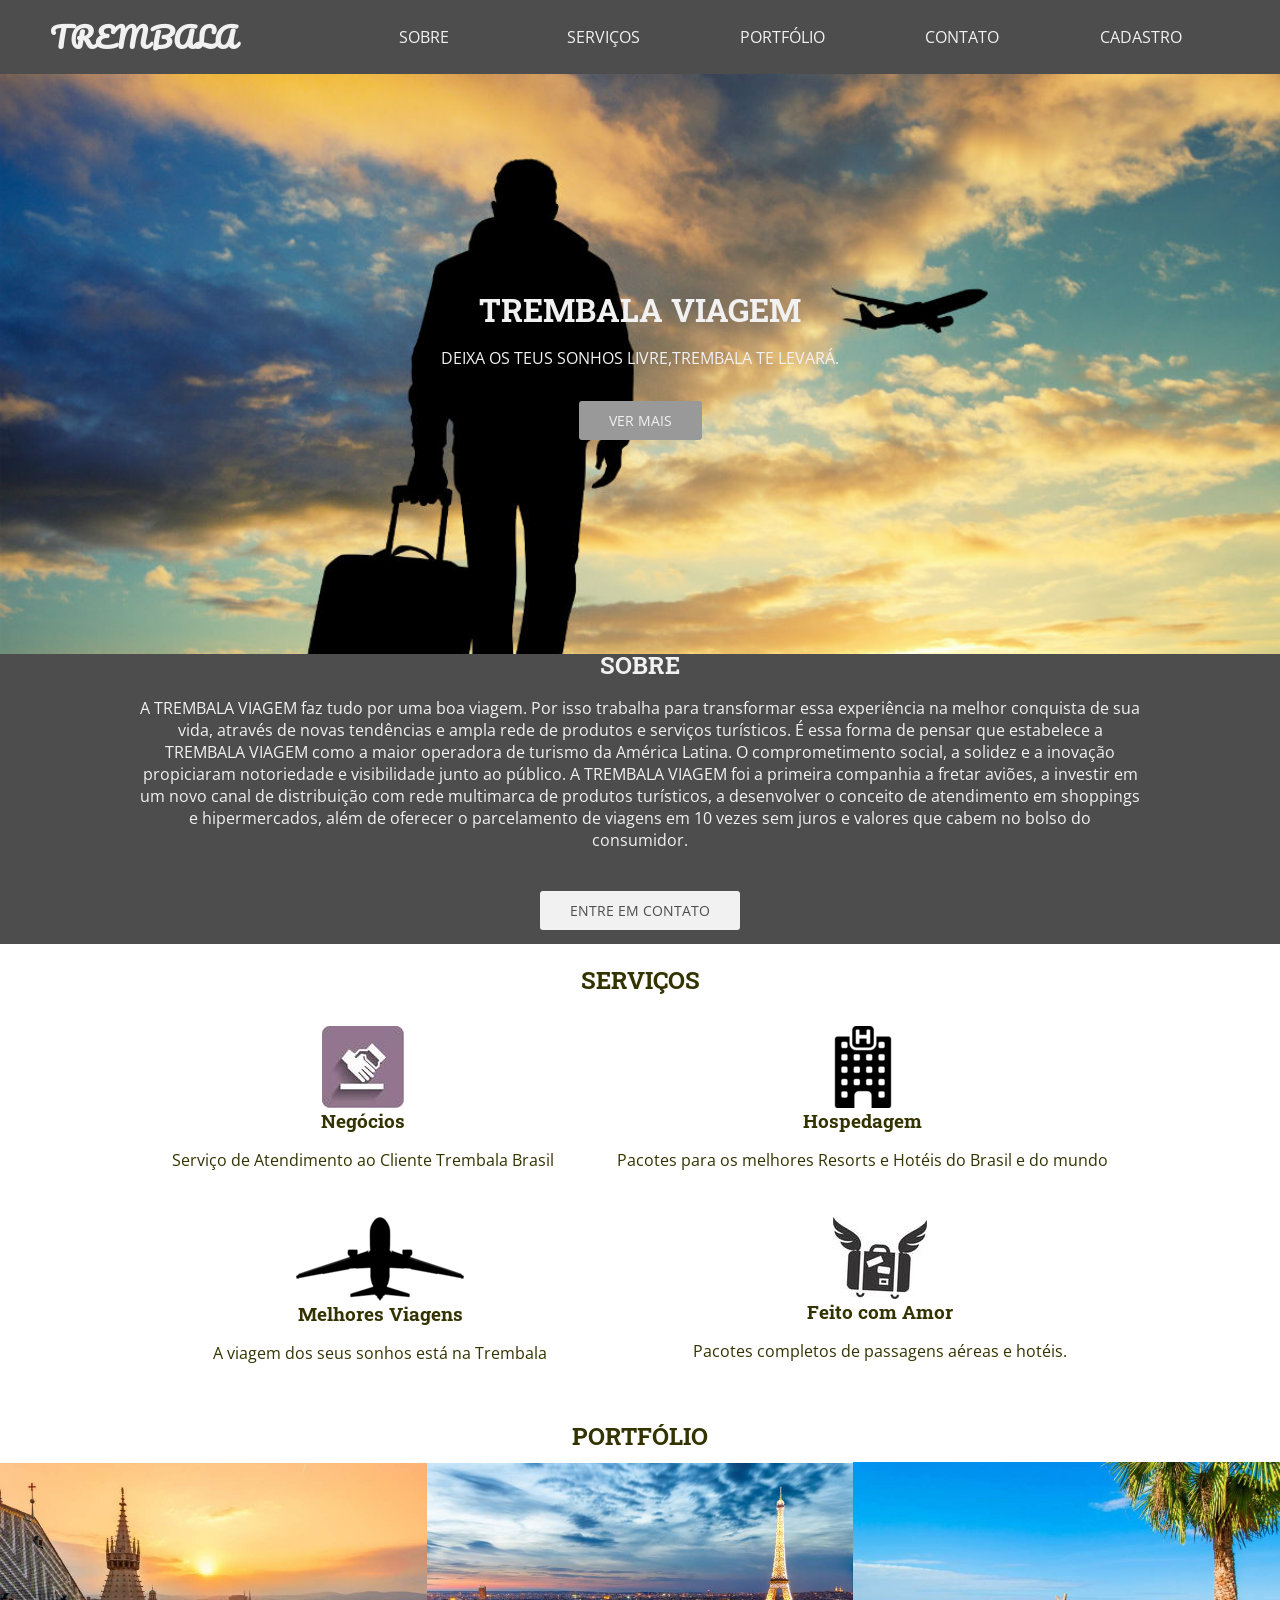
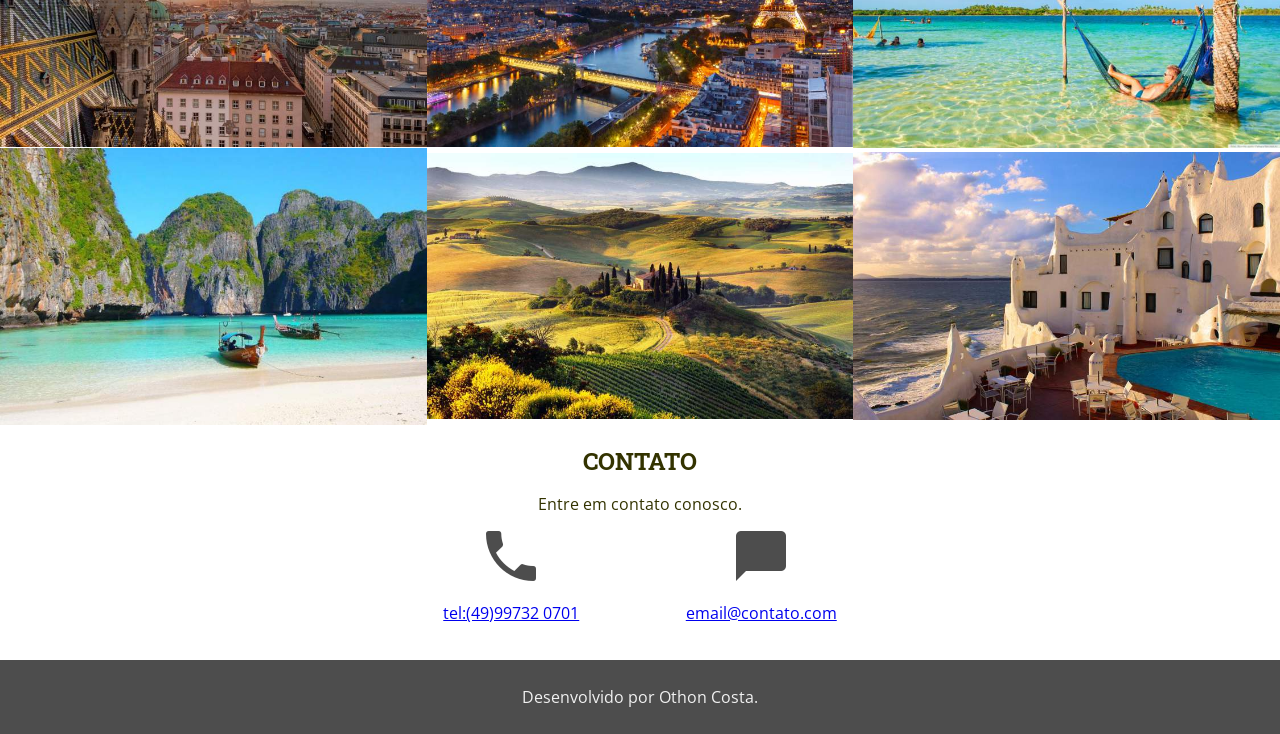
<file: Prog II/index.html>
<!DOCTYPE html>

<html lang="pt-br">
<head>
    <!-- essa linha do charset não tava no vídeo! -->
    <meta charset="utf-8">
    <title>TREMBALA</title>
    <link href='https://fonts.googleapis.com/css?family=Open+Sans:400,700|Roboto+Slab:400,700|Pacifico' rel='stylesheet' type='text/css'>
    <link rel="stylesheet" href="css/normalize.css">
    <link rel="stylesheet" href="css/estilos.css">
    
</head>
  
<body>
    
    <nav>
        <a href="#">TREMBALA</a>
        <ul>
            <li><a href="#sobre">SOBRE</a></li>
            <li><a href="#servicos">SERVIÇOS</a></li>
            <li><a href="#portfolio">PORTFÓLIO</a></li>
            <li><a href="#contato">CONTATO</a></li>
            <li><a href="formparavalidar.html">CADASTRO</a></li>
        </ul>
     
    </nav>
    
    
    
    <header>
        <h1> TREMBALA VIAGEM</h1> 
        <p>DEIXA OS TEUS SONHOS LIVRE,TREMBALA  TE LEVARÁ.</p>
        <a href="#sobre" class="botao">VER MAIS</a>
    </header>

    <section id="sobre">
        <h2>SOBRE</h2>
        <p>A TREMBALA VIAGEM faz tudo por uma boa viagem. Por isso trabalha para transformar essa experiência na melhor conquista de sua vida, através de novas tendências e ampla rede de produtos e serviços turísticos. É essa forma de pensar que estabelece a TREMBALA VIAGEM como a maior operadora de turismo da América Latina.

        O comprometimento social, a solidez e a inovação propiciaram notoriedade e visibilidade junto ao público. A TREMBALA VIAGEM foi a primeira companhia a fretar aviões, a investir em um novo canal de distribuição com rede multimarca de produtos turísticos, a desenvolver o conceito de atendimento em shoppings e hipermercados, além de oferecer o parcelamento de viagens em 10 vezes sem juros e valores que cabem no bolso do consumidor.</p>
        <a href="#contato" class="botao">ENTRE EM CONTATO</a>
    </section>

    <section id="servicos">
        <h2>SERVIÇOS</h2>
        <div>
            <img src="img/servi.jpeg" alt="Negócios">
            <h3>Negócios</h3>
            <p>Serviço de Atendimento ao Cliente Trembala Brasil</p>
        </div>
        <div>
            <img src="img/índice.png" alt="hotel">
            <h3>Hospedagem</h3>
            <p>Pacotes para os melhores Resorts e Hotéis do Brasil e do mundo</p>
        </div>
        <div>
            <img src="img/aviao.png" alt="aviao">
            <h3>Melhores Viagens</h3>
            <p>A viagem dos seus sonhos está na Trembala</p>
        </div>
        <div>
            <img src="img/pacotes.jpeg" alt="pacotes">
            <h3>Feito com Amor</h3>
            <p>Pacotes completos de passagens aéreas e hotéis.</p>
        </div>
    </section>

    <section id="portfolio">
        <h2>PORTFÓLIO</h2>
        <img src="img/portfolio-1.jpg" alt="ERRO">
        <img src="img/portfolio-2.jpg" alt="ERRO">
        <img src="img/portfolio-3.jpg" alt="ERRO">
        <img src="img/portfolio-4.jpg" alt="ERRO">
        <img src="img/portfolio-5.jpg" alt="ERRO">
        <img src="img/portfolio-6.jpg" alt="ERRO">
    </section>

    <section id="contato">
        <h2>CONTATO</h2>
        <p>Entre em contato conosco.</p>
        <div>
            <img src="img/fone.png" alt="fone">
            <p><a href="tel:(49)99732 0701">tel:(49)99732 0701</a></p>
        </div>

        <div>
            <img src="img/contato.png" alt="email">
            <p><a href="CostaOthon:email@contato.com">email@contato.com</a></p>
        </div>
    </section>

    <footer>
        <p>Desenvolvido por Othon Costa.</p>
    </footer>
    
</body>
</html>
</file>
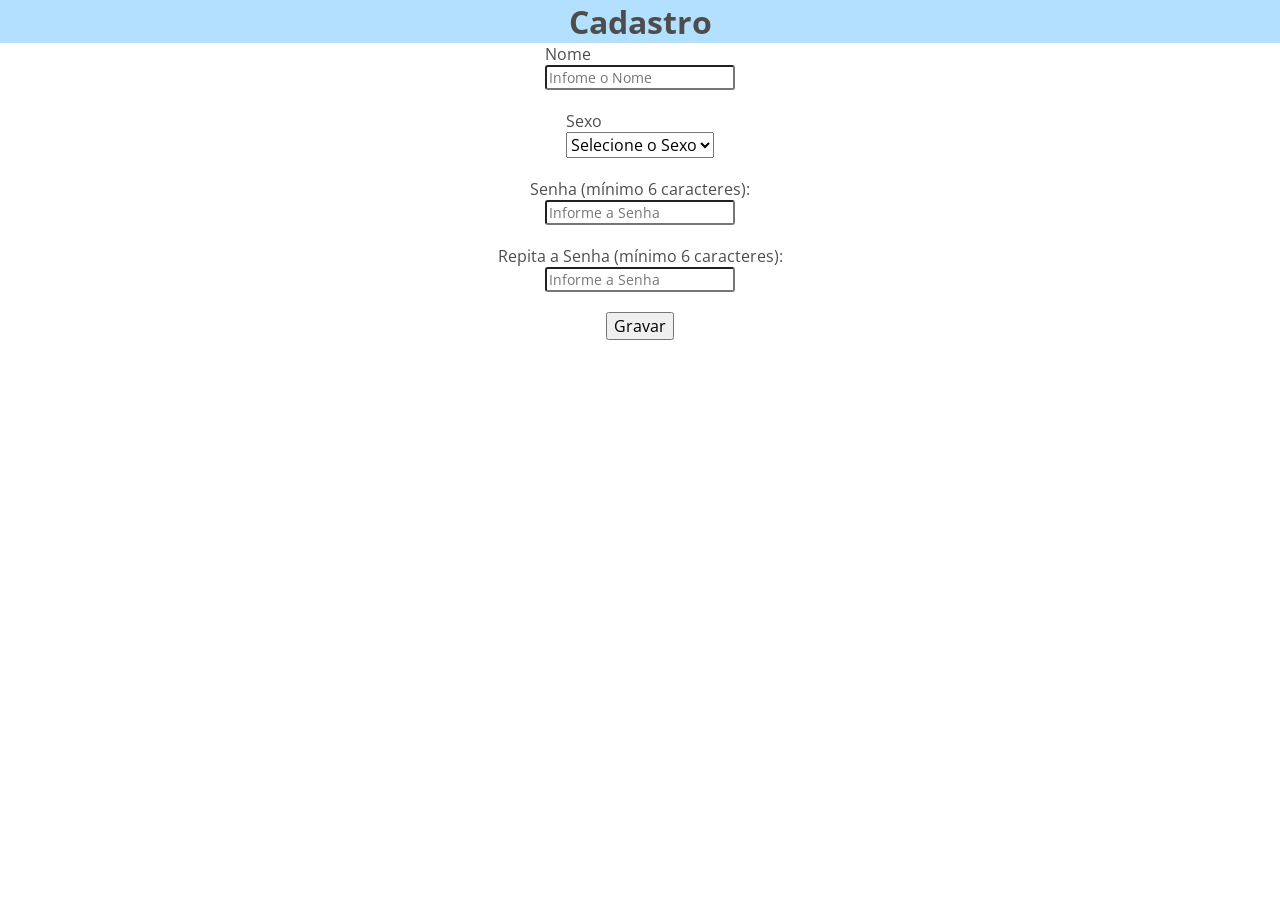
<file: Prog II/formparavalidar.html>
<!DOCTYPE html>
<html>
<head>
	<title>Formulários</title>
	<meta charset="utf-8">
    
    <link href='https://fonts.googleapis.com/css?family=Open+Sans:400,700|Roboto+Slab:400,700|Pacifico' rel='stylesheet' type='text/css'>
    <link rel="stylesheet" href="css/normalize.css">
    <link rel="stylesheet" href="css/estilosCadastro.css">
</head>
<body>
		<h1>Cadastro</h1>
		<form action="teste.php" method="post" id="form-contato">
		    <div class="form-group">
		      <label for="nome">Nome</label>
		      <input type="text" class="form-control" id="nome" name="nome" placeholder="Infome o Nome">
		      <span class="msg-erro" id="msg-nome"></span>
		    </div>
		    <div class="form-group">
		      <label for="sexo">Sexo</label>
		      <select name="sexo" id="sexo">
			    <option value="">Selecione o Sexo</option>
			    <option value="Feminino">Feminino</option>
			    <option value="Masculino">Masculino</option>
			  </select>
			  <span class="msg-erro" id="msg-sexo"></span>
		    </div>
		    <div class="form-group">
		      <label for="senha">Senha (mínimo 6 caracteres):</label>
		      <input type="password" class="form-control" id="senha" name="senha" placeholder="Informe a Senha">
		      <span class="msg-erro" id="msg-senha"></span>
		    </div>
		    <div class="form-group">
		      <label for="senha2">Repita a Senha (mínimo 6 caracteres):</label>
		      <input type="password" class="form-control" id="senha2" name="senha2" placeholder="Informe a Senha">
		      <span class="msg-erro" id="msg-senha2"></span>
		    </div>
		    <input type="submit" id="botao" value="Gravar">
		</form>
<script type="text/javascript" src="js/custom.js"></script>
</body>
</html>
</file>
<file: Prog II/css/estilos.css>
/*
GERAL
*/

body {
    font-family: "Open Sans", Helvetica, Arial, sans-serif;
    color: #333300;
}

h1, h2, h3 {
    margin: 0;
    font-family: "Roboto Slab", Helvetica, Arial, sans-serif;
    font-weight: 700;  /*negrito*/
}

.botao {
    color: #f1f1f1;
    text-decoration: none;
    padding: 10px 30px;
    background-color:#999999;
    font-size: .9em;
    border-radius: 3px;
}

/*
NAVEGAÇÃO
*/
       /*mobile*/
nav {
    display: flex;  
    flex-direction: column;
    align-items: center;
    background-color: #4d4d4d;
}
/* liks só de navegação */
nav > a {
    text-decoration: none; /*tira o sublinhado*/
    color: #f1f1f1;
    font-weight: 700;
    font-size: 28px;
    font-family: Pacifico, serif;
}

nav ul {
    list-style: none;
    padding: 0;
    display: flex;
    flex-direction: column;
    align-items: center;
    width: 100%;
}

nav ul li {
    text-align: center;
    width: 100%;
}

nav ul li a {
    display: inline-block;
    padding: 10px 0;
    width: 100%;
    text-decoration: none;
    color: #f1f1f1;
}


/*
CABEÇALHO
*/



header {
    background-image: url('../img/fundo.jpg');
    background-size: cover;     /*espandir para ocupar o espaço inteiro*/
    background-position: center;
    background-repeat: no-repeat;
    color: #f1f1f1;
    display: flex;
    flex-direction: column;
    align-items: center;
    text-align: center;
    padding: 20px;
}

header p {
    margin-bottom: 2em; /*margin segue o mesmo espaçamento externo segue o mesmo espaçamento do padding que esta interno*/
    /*em é o tamnho relativo do pai que é header*/
}

/*
SOBRE
*/

#sobre {
    display: flex;
    flex-direction: column;
    align-items: center;
    text-align: center;
    padding: 0 20px 20px;
    background-color: #4d4d4d;
    color: #f1f1f1;
}

#sobre p {
    margin-bottom: 2.5em;
    max-width: 1000px;
}

#sobre .botao {
    background-color: #f1f1f1;
    color: #4d4d4d;
}

/*
SERVIÇOS
*/

#servicos {
    padding: 20px;
    display: flex;
    flex-direction: column;
    align-items: center;
}

#servicos div {
    display: flex;
    flex-direction: column;
    align-items: center;
    text-align: center;
    margin-top: 30px;
}

/*
PORTFOLIO
*/

#portfolio {
    display: flex;
    flex-direction: column;
    align-items: center;
    padding-top: 20px;
}

#portfolio h2 {
    margin-bottom: 10px;
}

#portfolio img {
    width: 100%;
}

/*
CONTATO
*/

#contato {
    display: flex;
    flex-direction: column;
    align-items: center;
    text-align: center;
    padding: 20px;
}


/*
FOOTER
*/

footer {
    text-align: center;
    padding: 10px;
    background-color: #4d4d4d;
    color: #f1f1f1;
}

/*
MEDIA QUERIES   são responsáveis determinadas para aplicar as regras em determinadas resoluções.
screen significa telas coloridas ou monitores.
*/

@media screen and (min-width: 768px) {
    /*
    NAVEGAÇÃO
    */
    nav {
        flex-direction: row;
        justify-content: space-around;
    }
    
    nav ul {
        flex-direction: row;
        width: 70%;
    }
    
    /*
    CABEÇALHO
    */
    
    header {
        height: 600px;
        height: 60vh;
        justify-content: center;
    }
    
    /*
    SOBRE
    */
    
    #sobre {
        height: 250px;
        height: 30vh;
        justify-content: center;
        min-height: 250px;
    }
    
    /*
    SERVIÇOS
    */
    
    #servicos {
        flex-direction: row;
        flex-wrap: wrap;
        align-items: flex-start;
        max-width: 1000px;
        margin: 0 auto;
    }
    
    #servicos h2 {
        text-align: center;
        width: 100%;
    }
    
    #servicos div {
        flex-grow: 1;
       /* flex-basis: 150px;
        padding: 0 10px;
        */
    }
    
    /*
    PORTFOLIO
    */
    
    #portfolio {
        flex-direction: row; /*linha */
        flex-wrap: wrap;
    }
    
    #portfolio h2 {
        width: 100%;
        text-align: center;
    }
    
    #portfolio img {
        width: 33.33333333333333333%;
    }
    
    /*
    CONTATO
    */
    
    #contato {
        flex-direction: row;
        flex-wrap: wrap;
        justify-content: space-around;
        max-width: 500px;
        margin: 0 auto;
    }
    
    #contato h2,
    #contato p {
        width: 100%;
    }
    
}
</file>
<file: Prog II/css/estilosCadastro.css>
/*
GERAL

*/
body {
    font-family: "Open Sans", Helvetica, Arial, sans-serif;
    color: #4d4d4d;
}
form {
    margin: auto;
    display: flex;
    flex-direction: column;
    align-items: center;
    color: #4d4d4d;
}

body h1{
    margin: 0;
   display: flex;
   flex-direction: column;
   color: #4d4d4d;
   align-items: center;
   background-color: #b3e0ff;
}


form label {
    
    display: display: flex;
}
form input, select {
    margin: auto;
    
    flex-direction: column;
    display: flex;
    margin-bottom: 20px;
}


.form-control{
    
        font-size: .9em;
        border-radius: 3px;
}

.from-group{

    padding: 10px;
}

.msg-erro{

    color:red;
    font-size: 0.8em;
    font-style:italic;
}
</file>
